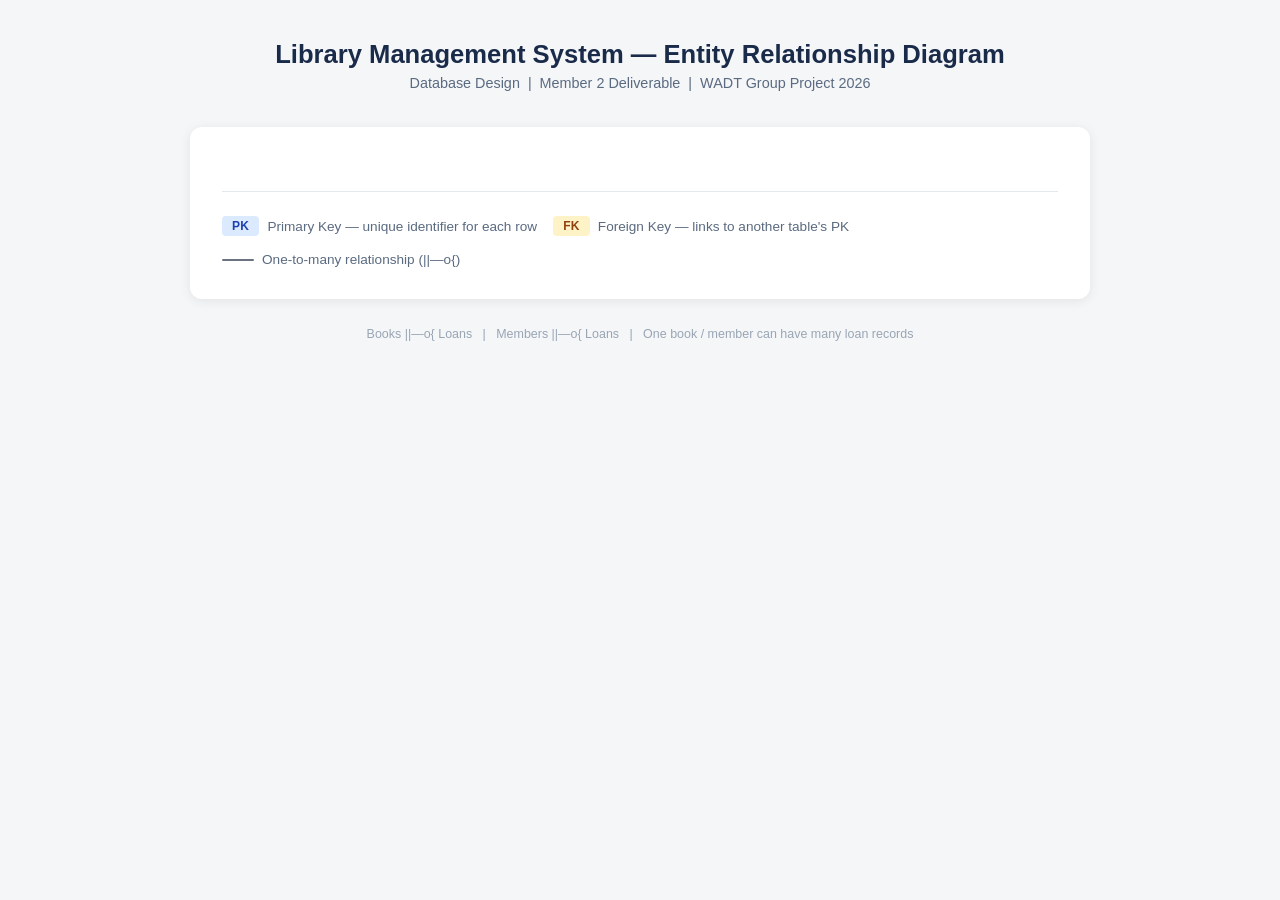
<file: database/ERD.html>
<!DOCTYPE html>
<html lang="en">
<head>
  <meta charset="UTF-8">
  <meta name="viewport" content="width=device-width, initial-scale=1.0">
  <title>Library Management System — ERD</title>
  <style>
    * { box-sizing: border-box; margin: 0; padding: 0; }
    body {
      font-family: Arial, sans-serif;
      background: #f4f6f8;
      min-height: 100vh;
      display: flex;
      flex-direction: column;
      align-items: center;
      padding: 40px 20px;
    }
    header {
      text-align: center;
      margin-bottom: 36px;
    }
    header h1 {
      font-size: 1.6rem;
      color: #1a2b4a;
      margin-bottom: 6px;
    }
    header p {
      font-size: 0.9rem;
      color: #5a6a80;
    }
    #erd-container {
      background: #fff;
      border-radius: 12px;
      box-shadow: 0 2px 12px rgba(0,0,0,0.08);
      padding: 32px;
      width: 100%;
      max-width: 900px;
    }
    #erd-container svg { width: 100%; height: auto; }
    .legend {
      margin-top: 32px;
      padding-top: 24px;
      border-top: 1px solid #e4e8ee;
      display: flex;
      flex-wrap: wrap;
      gap: 16px;
      font-size: 0.85rem;
      color: #5a6a80;
    }
    .legend-item { display: flex; align-items: center; gap: 8px; }
    .legend-badge {
      padding: 3px 10px;
      border-radius: 4px;
      font-size: 0.75rem;
      font-weight: bold;
      letter-spacing: 0.03em;
    }
    .pk { background: #dbeafe; color: #1e40af; }
    .fk { background: #fef3c7; color: #92400e; }
    .rel-line { width: 32px; height: 2px; background: #6b7280; border-radius: 1px; }
    footer {
      margin-top: 28px;
      font-size: 0.78rem;
      color: #9aa5b4;
      text-align: center;
    }
  </style>
</head>
<body>
  <header>
    <h1>Library Management System — Entity Relationship Diagram</h1>
    <p>Database Design &nbsp;|&nbsp; Member 2 Deliverable &nbsp;|&nbsp; WADT Group Project 2026</p>
  </header>

  <div id="erd-container">
    <div id="erd"></div>
    <div class="legend">
      <div class="legend-item"><span class="legend-badge pk">PK</span> Primary Key — unique identifier for each row</div>
      <div class="legend-item"><span class="legend-badge fk">FK</span> Foreign Key — links to another table's PK</div>
      <div class="legend-item"><div class="rel-line"></div> One-to-many relationship (||—o{)</div>
    </div>
  </div>

  <footer>Books ||—o{ Loans &nbsp;&nbsp;|&nbsp;&nbsp; Members ||—o{ Loans &nbsp;&nbsp;|&nbsp;&nbsp; One book / member can have many loan records</footer>

  <script type="module">
    import mermaid from 'https://esm.sh/mermaid@11/dist/mermaid.esm.min.mjs';
    mermaid.initialize({
      startOnLoad: false,
      theme: 'base',
      fontFamily: 'Arial, sans-serif',
      themeVariables: {
        fontSize: '14px',
        fontFamily: 'Arial, sans-serif',
        lineColor: '#6b7280',
        textColor: '#1a2b4a',
        primaryColor: '#dbeafe',
        primaryBorderColor: '#3b82f6',
        primaryTextColor: '#1e3a8a',
        secondaryColor: '#dcfce7',
        tertiaryColor: '#fef3c7',
      },
    });

    const diagram = `erDiagram
      BOOKS {
        int book_id PK
        varchar title
        varchar author
        varchar genre
        int published_year
        varchar isbn
        int total_copies
        int available_copies
      }
      MEMBERS {
        int member_id PK
        varchar full_name
        varchar email
        varchar phone
        date membership_date
      }
      LOANS {
        int loan_id PK
        int book_id FK
        int member_id FK
        date loan_date
        date due_date
        date return_date
        varchar status
      }
      BOOKS ||--o{ LOANS : "is loaned via"
      MEMBERS ||--o{ LOANS : "borrows via"
    `;

    const { svg } = await mermaid.render('erd-svg', diagram);
    document.getElementById('erd').innerHTML = svg;
  </script>
</body>
</html>
</file>
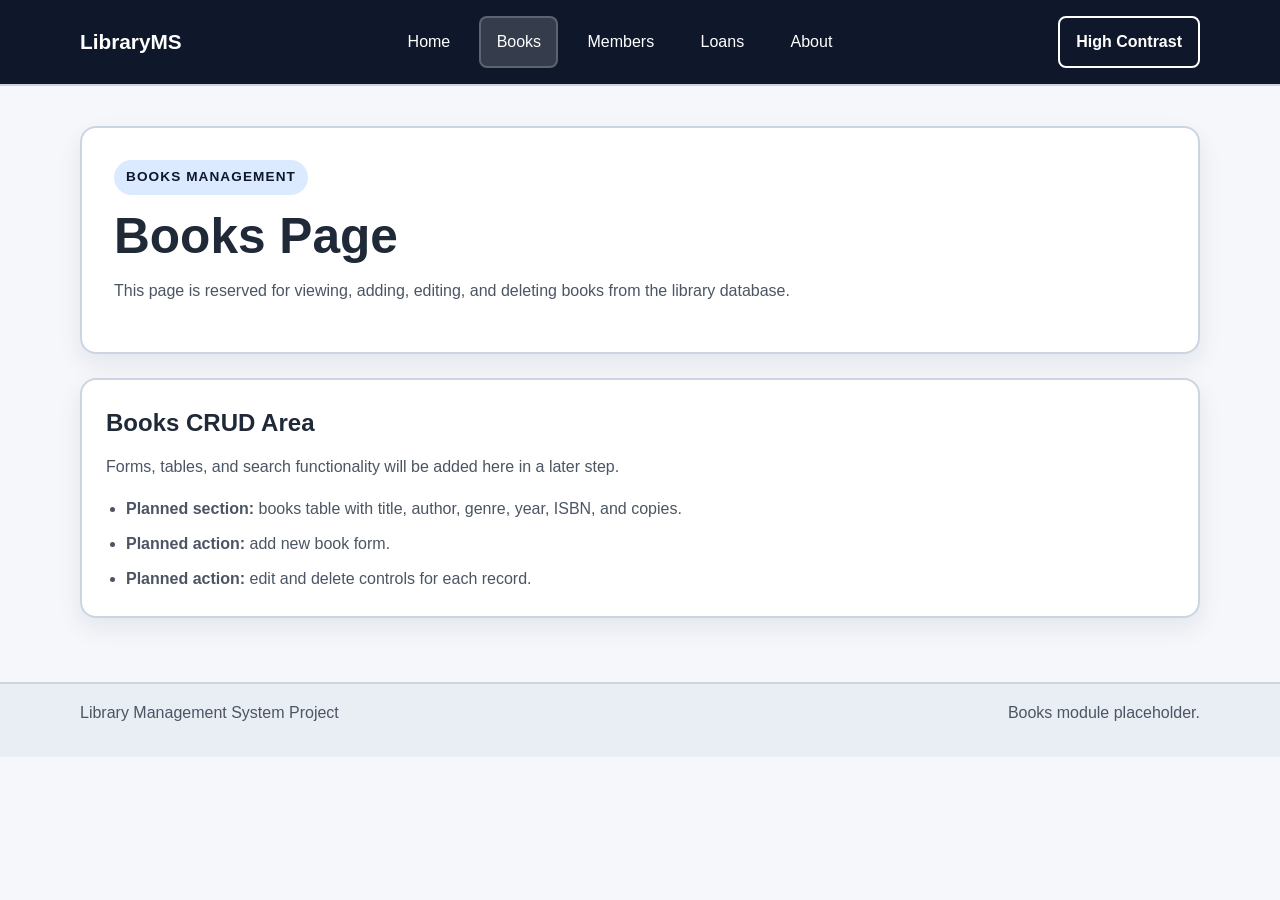
<file: pages/books.html>
<!DOCTYPE html>
<html lang="en">
<head>
  <meta charset="UTF-8" />
  <meta name="viewport" content="width=device-width, initial-scale=1.0" />
  <title>Library Management System | Books</title>
  <link rel="stylesheet" href="../css/style.css" />
</head>
<body>
  <a class="skip-link" href="#main-content">Skip to main content</a>

  <header class="site-header">
    <div class="container header-inner">
      <div class="brand">
        <a href="index.html">LibraryMS</a>
      </div>
      <nav class="site-nav" aria-label="Main navigation">
        <ul>
          <li><a href="index.html">Home</a></li>
          <li><a class="active" href="books.html" aria-current="page">Books</a></li>
          <li><a href="members.html">Members</a></li>
          <li><a href="loans.html">Loans</a></li>
          <li><a href="about.html">About</a></li>
        </ul>
      </nav>
      <button id="contrastToggle" class="contrast-button" type="button" aria-pressed="false" aria-label="Toggle high contrast mode">
        High Contrast
      </button>
    </div>
  </header>

  <main id="main-content" class="page-main">
    <div class="container">
      <section class="page-heading">
        <p class="section-label">Books Management</p>
        <h1>Books Page</h1>
        <p class="page-text">This page is reserved for viewing, adding, editing, and deleting books from the library database.</p>
      </section>

      <section class="placeholder-card">
        <h2>Books CRUD Area</h2>
        <p>Forms, tables, and search functionality will be added here in a later step.</p>
        <ul class="integration-notes">
          <li><strong>Planned section:</strong> books table with title, author, genre, year, ISBN, and copies.</li>
          <li><strong>Planned action:</strong> add new book form.</li>
          <li><strong>Planned action:</strong> edit and delete controls for each record.</li>
        </ul>
      </section>
    </div>
  </main>

  <footer class="site-footer">
    <div class="container footer-inner">
      <p>Library Management System Project</p>
      <p>Books module placeholder.</p>
    </div>
  </footer>

  <script src="../js/app.js"></script>
</body>
</html>
</file>
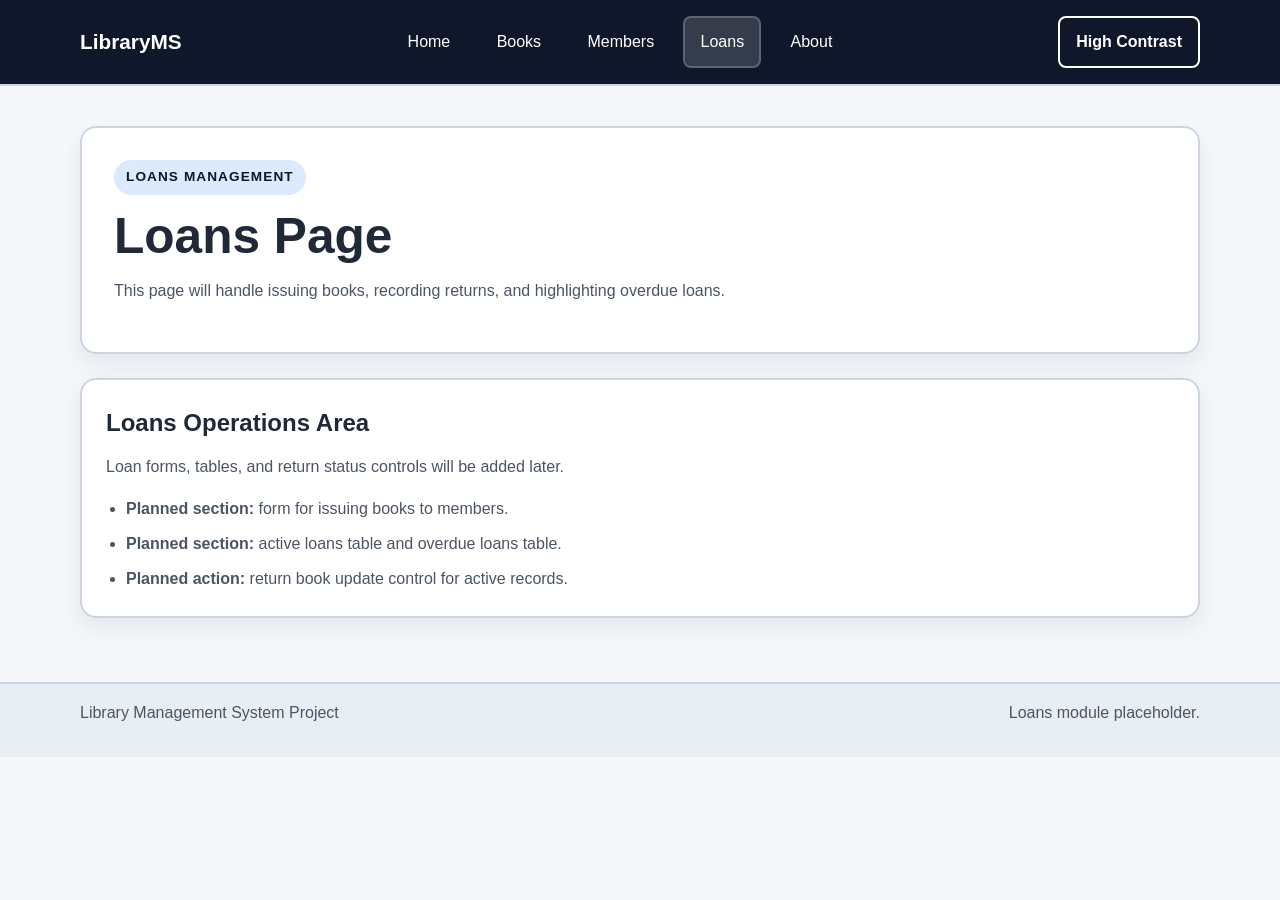
<file: pages/loans.html>
<!DOCTYPE html>
<html lang="en">
<head>
  <meta charset="UTF-8" />
  <meta name="viewport" content="width=device-width, initial-scale=1.0" />
  <title>Library Management System | Loans</title>
  <link rel="stylesheet" href="../css/style.css" />
</head>
<body>
  <a class="skip-link" href="#main-content">Skip to main content</a>

  <header class="site-header">
    <div class="container header-inner">
      <div class="brand">
        <a href="index.html">LibraryMS</a>
      </div>
      <nav class="site-nav" aria-label="Main navigation">
        <ul>
          <li><a href="index.html">Home</a></li>
          <li><a href="books.html">Books</a></li>
          <li><a href="members.html">Members</a></li>
          <li><a class="active" href="loans.html" aria-current="page">Loans</a></li>
          <li><a href="about.html">About</a></li>
        </ul>
      </nav>
      <button id="contrastToggle" class="contrast-button" type="button" aria-pressed="false" aria-label="Toggle high contrast mode">
        High Contrast
      </button>
    </div>
  </header>

  <main id="main-content" class="page-main">
    <div class="container">
      <section class="page-heading">
        <p class="section-label">Loans Management</p>
        <h1>Loans Page</h1>
        <p class="page-text">This page will handle issuing books, recording returns, and highlighting overdue loans.</p>
      </section>

      <section class="placeholder-card">
        <h2>Loans Operations Area</h2>
        <p>Loan forms, tables, and return status controls will be added later.</p>
        <ul class="integration-notes">
          <li><strong>Planned section:</strong> form for issuing books to members.</li>
          <li><strong>Planned section:</strong> active loans table and overdue loans table.</li>
          <li><strong>Planned action:</strong> return book update control for active records.</li>
        </ul>
      </section>
    </div>
  </main>

  <footer class="site-footer">
    <div class="container footer-inner">
      <p>Library Management System Project</p>
      <p>Loans module placeholder.</p>
    </div>
  </footer>

  <script src="../js/app.js"></script>
</body>
</html>
</file>
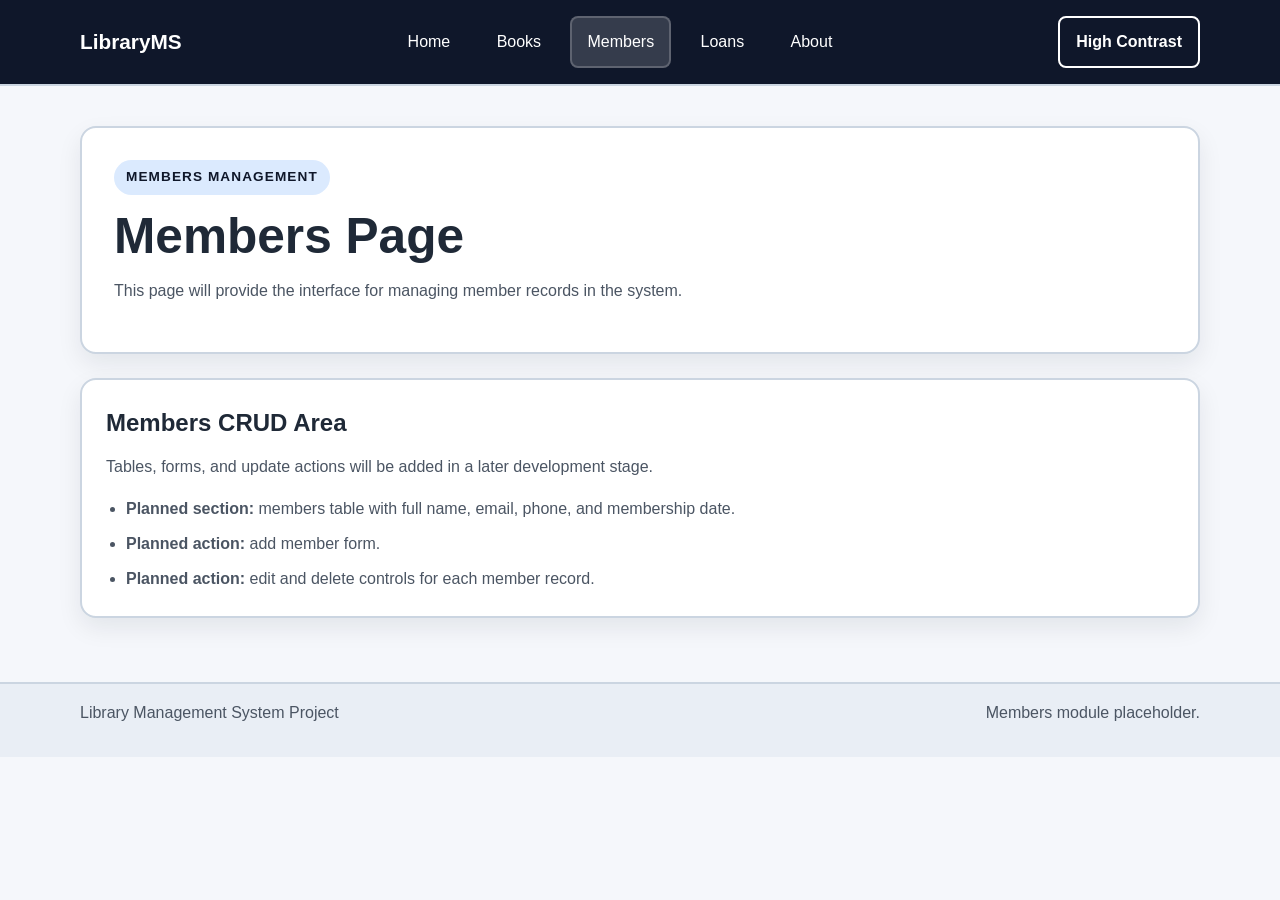
<file: pages/members.html>
<!DOCTYPE html>
<html lang="en">
<head>
  <meta charset="UTF-8" />
  <meta name="viewport" content="width=device-width, initial-scale=1.0" />
  <title>Library Management System | Members</title>
  <link rel="stylesheet" href="../css/style.css" />
</head>
<body>
  <a class="skip-link" href="#main-content">Skip to main content</a>

  <header class="site-header">
    <div class="container header-inner">
      <div class="brand">
        <a href="index.html">LibraryMS</a>
      </div>
      <nav class="site-nav" aria-label="Main navigation">
        <ul>
          <li><a href="index.html">Home</a></li>
          <li><a href="books.html">Books</a></li>
          <li><a class="active" href="members.html" aria-current="page">Members</a></li>
          <li><a href="loans.html">Loans</a></li>
          <li><a href="about.html">About</a></li>
        </ul>
      </nav>
      <button id="contrastToggle" class="contrast-button" type="button" aria-pressed="false" aria-label="Toggle high contrast mode">
        High Contrast
      </button>
    </div>
  </header>

  <main id="main-content" class="page-main">
    <div class="container">
      <section class="page-heading">
        <p class="section-label">Members Management</p>
        <h1>Members Page</h1>
        <p class="page-text">This page will provide the interface for managing member records in the system.</p>
      </section>

      <section class="placeholder-card">
        <h2>Members CRUD Area</h2>
        <p>Tables, forms, and update actions will be added in a later development stage.</p>
        <ul class="integration-notes">
          <li><strong>Planned section:</strong> members table with full name, email, phone, and membership date.</li>
          <li><strong>Planned action:</strong> add member form.</li>
          <li><strong>Planned action:</strong> edit and delete controls for each member record.</li>
        </ul>
      </section>
    </div>
  </main>

  <footer class="site-footer">
    <div class="container footer-inner">
      <p>Library Management System Project</p>
      <p>Members module placeholder.</p>
    </div>
  </footer>

  <script src="../js/app.js"></script>
</body>
</html>
</file>
<file: css/style.css>
* {
  box-sizing: border-box;
}

:root {
  --primary: #1d4ed8;
  --primary-dark: #0f172a;
  --accent: #dbeafe;
  --text: #1f2937;
  --muted: #4b5563;
  --background: #f5f7fb;
  --surface: #ffffff;
  --border: #cbd5e1;
  --shadow: 0 10px 24px rgba(15, 23, 42, 0.08);
  --focus: #b45309;
}

body.high-contrast {
  --primary: #000000;
  --primary-dark: #000000;
  --accent: #fff3b0;
  --text: #000000;
  --muted: #111111;
  --background: #ffffff;
  --surface: #ffffff;
  --border: #000000;
  --shadow: none;
  --focus: #c2410c;
}

html {
  scroll-behavior: smooth;
}

body {
  margin: 0;
  font-family: Arial, sans-serif;
  background: var(--background);
  color: var(--text);
  line-height: 1.6;
}

img {
  max-width: 100%;
  display: block;
}

.container {
  width: min(1120px, calc(100% - 2rem));
  margin: 0 auto;
}

.skip-link {
  position: absolute;
  left: 1rem;
  top: -3.5rem;
  background: #ffffff;
  color: #000000;
  padding: 0.75rem 1rem;
  border: 2px solid #000000;
  border-radius: 8px;
  text-decoration: none;
  z-index: 100;
}

.skip-link:focus {
  top: 1rem;
}

.site-header {
  background: var(--primary-dark);
  color: #ffffff;
  border-bottom: 2px solid var(--border);
}

.header-inner {
  display: flex;
  align-items: center;
  justify-content: space-between;
  gap: 1rem;
  padding: 1rem 0;
}

.brand {
  flex-shrink: 0;
}

.brand a {
  color: #ffffff;
  text-decoration: none;
  font-size: 1.3rem;
  font-weight: 700;
}

.site-nav {
  flex: 1;
}

.site-nav ul {
  display: flex;
  align-items: center;
  justify-content: center;
  gap: 0.75rem;
  list-style: none;
  margin: 0;
  padding: 0;
}

.site-nav li {
  min-width: 0;
}

.site-nav a,
.contrast-button,
.button-primary,
.button-secondary,
.action-item {
  border-radius: 8px;
}

.site-nav a {
  display: inline-flex;
  align-items: center;
  justify-content: center;
  color: #ffffff;
  text-decoration: none;
  padding: 0.7rem 0.95rem;
  border: 2px solid transparent;
  min-height: 44px;
}

.site-nav a:hover,
.site-nav a.active,
.site-nav a[aria-current="page"] {
  background: rgba(255, 255, 255, 0.16);
  border-color: rgba(255, 255, 255, 0.2);
}

.contrast-button {
  cursor: pointer;
  border: 2px solid #ffffff;
  background: transparent;
  color: #ffffff;
  padding: 0.7rem 1rem;
  font: inherit;
  font-weight: 700;
  min-height: 44px;
  white-space: nowrap;
}

.page-main {
  padding: 2.5rem 0 4rem;
}

.hero-section,
.page-heading,
.placeholder-card,
.info-card,
.stat-card,
.quick-actions-card,
.guide-card {
  background: var(--surface);
  border: 2px solid var(--border);
  border-radius: 16px;
  box-shadow: var(--shadow);
}

.hero-section,
.page-heading,
.quick-actions-card,
.guide-card {
  padding: 2rem;
}

.placeholder-card,
.info-card,
.stat-card {
  padding: 1.5rem;
}

.hero-section,
.page-heading,
.dashboard-section,
.dashboard-layout {
  margin-bottom: 1.5rem;
}

.section-label {
  display: inline-block;
  margin: 0 0 0.75rem;
  padding: 0.4rem 0.75rem;
  border-radius: 999px;
  font-size: 0.85rem;
  font-weight: 700;
  letter-spacing: 0.08em;
  text-transform: uppercase;
  background: var(--accent);
  color: var(--primary-dark);
}

.section-header {
  display: flex;
  justify-content: space-between;
  align-items: flex-start;
  gap: 1rem;
  margin-bottom: 1rem;
}

.section-note {
  max-width: 360px;
  color: var(--muted);
}

h1,
h2,
h3,
p {
  margin-top: 0;
}

h1 {
  font-size: clamp(2rem, 4vw, 3.1rem);
  line-height: 1.2;
  margin-bottom: 0.75rem;
}

h2 {
  margin-bottom: 0.75rem;
}

.hero-text,
.page-text,
.placeholder-card p,
.info-card p,
.site-footer p,
.stat-help,
.section-note,
.action-item p,
.guide-list {
  color: var(--muted);
}

.hero-actions {
  display: flex;
  gap: 1rem;
  flex-wrap: wrap;
  margin-top: 1.5rem;
}

.button-primary,
.button-secondary {
  display: inline-flex;
  align-items: center;
  justify-content: center;
  padding: 0.85rem 1.1rem;
  text-decoration: none;
  font-weight: 700;
  border: 2px solid var(--primary-dark);
  min-height: 44px;
}

.button-primary {
  background: var(--primary-dark);
  color: #ffffff;
}

.button-secondary {
  background: transparent;
  color: var(--primary-dark);
}

.stats-grid {
  display: grid;
  grid-template-columns: repeat(4, minmax(0, 1fr));
  gap: 1rem;
}

.dashboard-status {
  margin-bottom: 1rem;
  padding: 0.9rem 1rem;
  border: 2px solid var(--border);
  border-radius: 12px;
  background: var(--surface);
  color: var(--muted);
}

.dashboard-status.success {
  border-color: #15803d;
}

.dashboard-status.warning {
  border-color: #b45309;
}

.dashboard-status.error {
  border-color: #b91c1c;
}

.stat-card {
  display: flex;
  flex-direction: column;
  height: 100%;
}

.stat-card h3 {
  margin-bottom: 0.5rem;
}

.stat-value {
  font-size: clamp(1.75rem, 3vw, 2.2rem);
  font-weight: 700;
  color: var(--primary-dark);
  margin-bottom: 0.5rem;
}

.stat-help {
  margin-bottom: 0;
}

.dashboard-layout {
  display: grid;
  grid-template-columns: minmax(0, 2fr) minmax(280px, 1fr);
  gap: 1rem;
}

.action-list {
  display: grid;
  gap: 1rem;
}

.action-item {
  display: block;
  text-decoration: none;
  color: inherit;
  padding: 1rem;
  border: 2px solid var(--border);
  background: var(--background);
  min-height: 100%;
}

.action-item h3 {
  margin-bottom: 0.35rem;
}

.action-item p {
  margin-bottom: 0;
}

.action-item:hover {
  border-color: var(--primary);
}

.guide-list {
  margin: 0;
  padding-left: 1.25rem;
}

.guide-list li + li {
  margin-top: 0.75rem;
}

.integration-notes {
  margin: 1rem 0 0;
  padding-left: 1.25rem;
  color: var(--muted);
}

.integration-notes li + li {
  margin-top: 0.6rem;
}

.site-footer {
  background: #e9eef5;
  border-top: 2px solid var(--border);
}

.footer-inner {
  display: flex;
  justify-content: space-between;
  align-items: center;
  gap: 1rem;
  padding: 1rem 0;
}

a:focus-visible,
button:focus-visible {
  outline: 3px solid var(--focus);
  outline-offset: 3px;
}

@media (max-width: 1080px) {
  .header-inner {
    flex-wrap: wrap;
  }

  .site-nav {
    order: 3;
    width: 100%;
  }

  .site-nav ul {
    justify-content: flex-start;
    flex-wrap: wrap;
  }

  .stats-grid {
    grid-template-columns: repeat(2, minmax(0, 1fr));
  }

  .dashboard-layout {
    grid-template-columns: 1fr;
  }
}

@media (max-width: 768px) {
  .container {
    width: min(100%, calc(100% - 1.25rem));
  }

  .page-main {
    padding: 1.75rem 0 3rem;
  }

  .header-inner,
  .footer-inner,
  .section-header,
  .hero-actions {
    flex-direction: column;
    align-items: stretch;
  }

  .site-nav ul {
    gap: 0.5rem;
  }

  .site-nav li {
    flex: 1 1 calc(50% - 0.5rem);
  }

  .site-nav a,
  .contrast-button,
  .button-primary,
  .button-secondary {
    width: 100%;
  }

  .hero-section,
  .page-heading,
  .quick-actions-card,
  .guide-card,
  .placeholder-card,
  .stat-card,
  .info-card {
    padding: 1.25rem;
    border-radius: 14px;
  }
}

@media (max-width: 560px) {
  .stats-grid {
    grid-template-columns: 1fr;
  }

  .site-nav li {
    flex: 1 1 100%;
  }

  h1 {
    font-size: 1.9rem;
  }

  h2 {
    font-size: 1.25rem;
  }

  .section-label {
    font-size: 0.78rem;
  }

  .stat-value {
    font-size: 1.8rem;
  }
}
</file>
